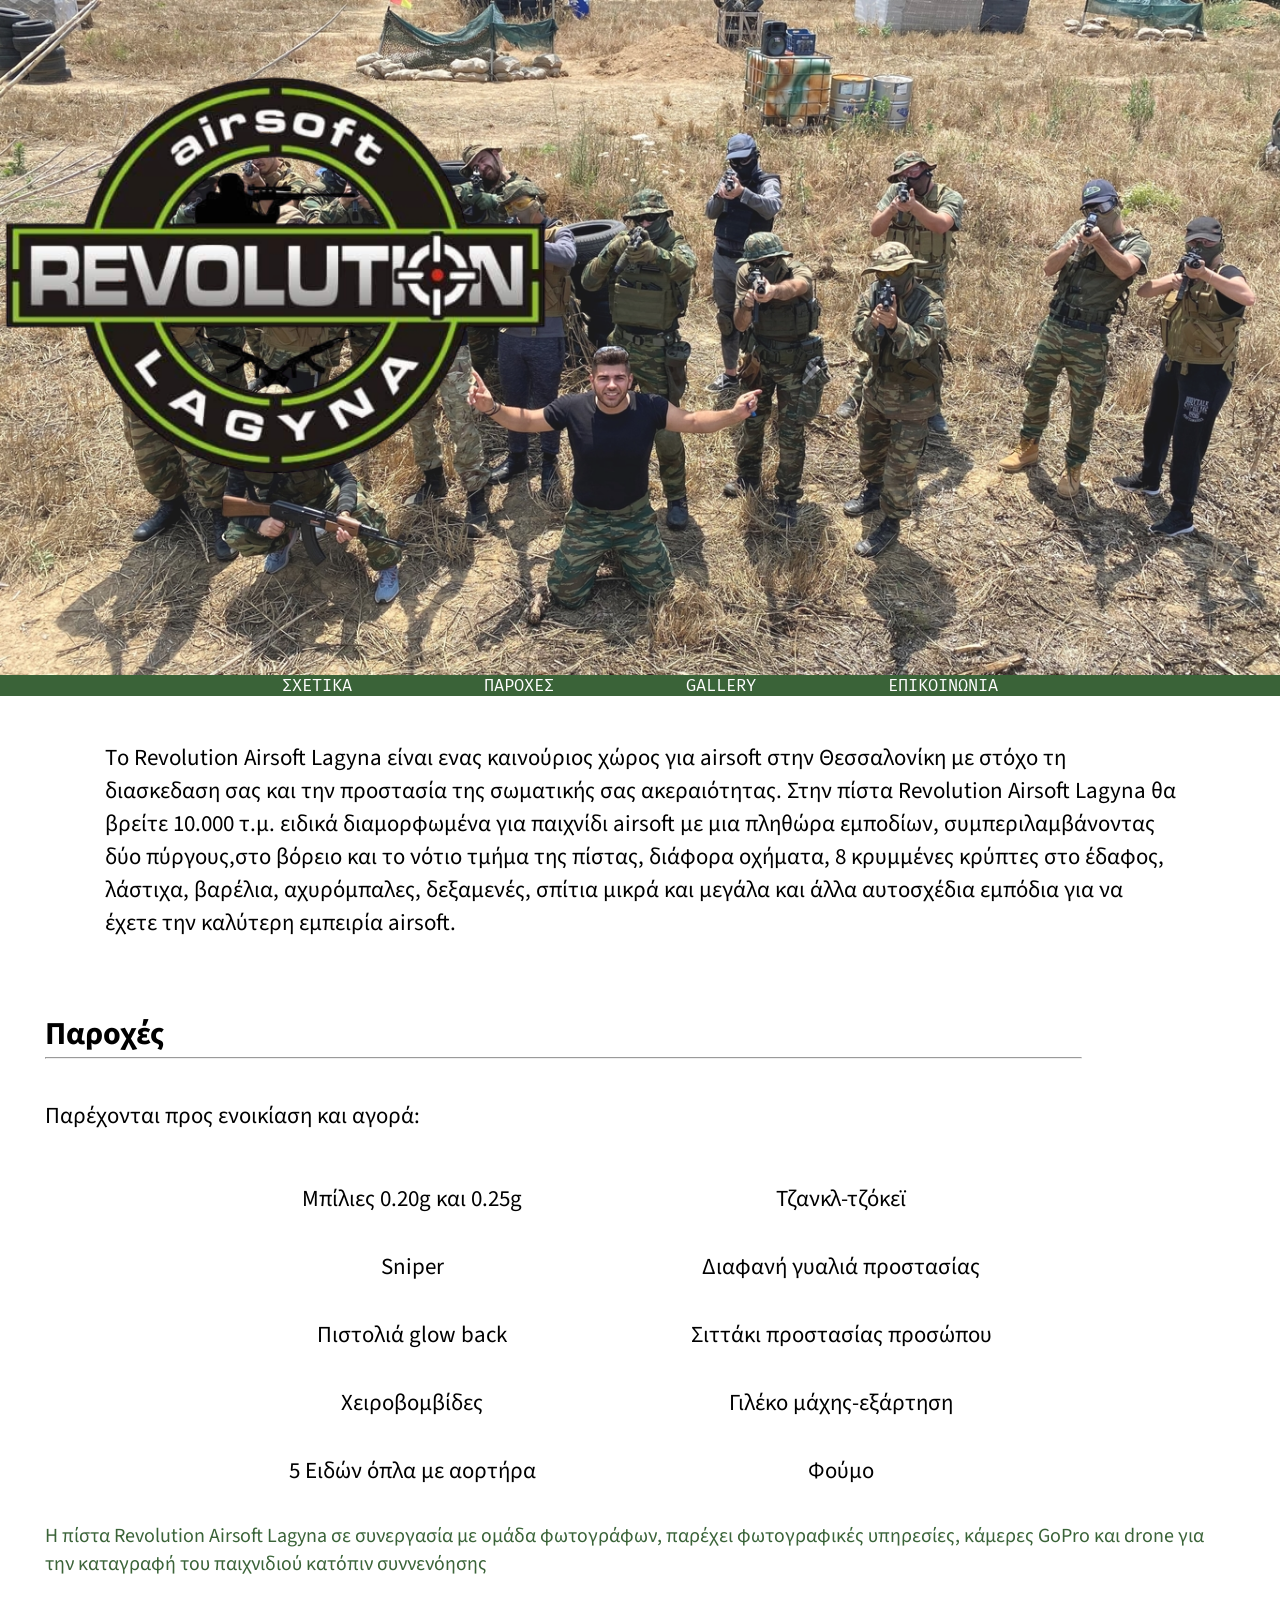
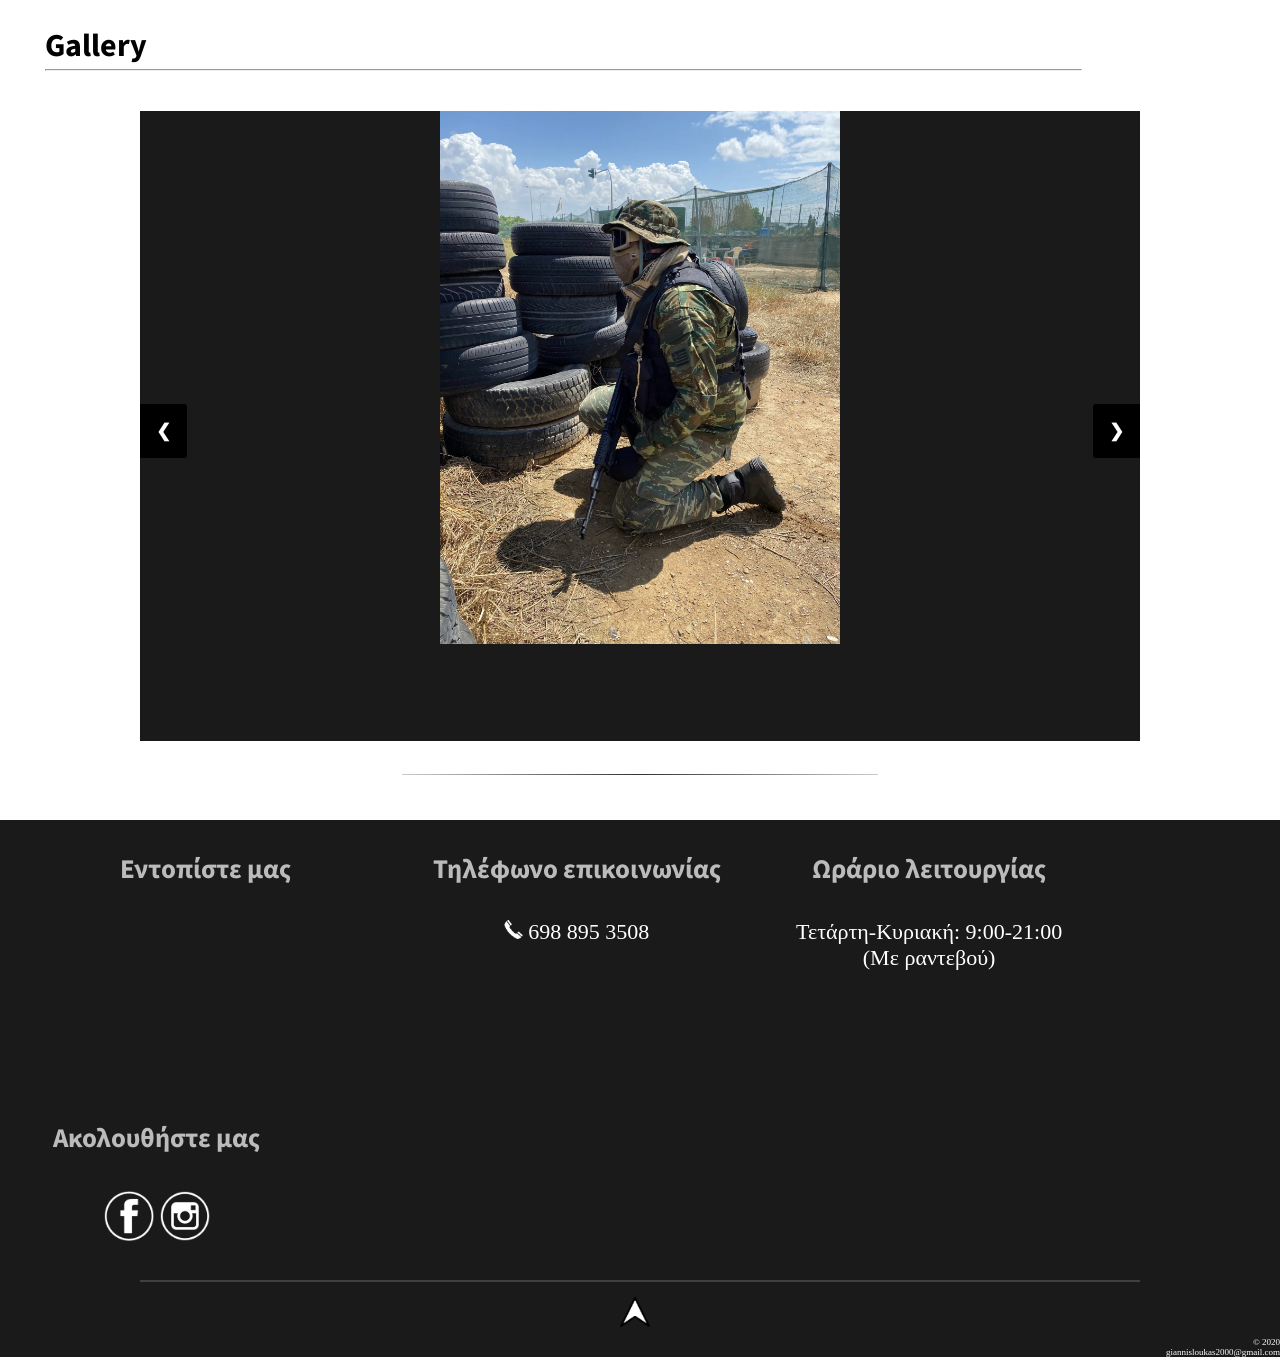
<file: index.html>
<!doctype html>
<html>
	<head>
		<meta charset="utf-8">
		<meta name="viewport" content="width=device-width, initial-scale=1.0">
		<title>Revolution Airsoft Lagyna</title>
         <link rel="stylesheet" href="revcss.css">
		<link href="https://fonts.googleapis.com/css?family=Fira+Mono|Ubuntu+Condensed&display=swap" rel="stylesheet">
		<link href="https://fonts.googleapis.com/css2?family=Source+Sans+Pro:wght@400&display=swap" rel="stylesheet"> 
		<link href="https://fonts.googleapis.com/css2?family=Open+Sans:wght@600&display=swap" rel="stylesheet">

		<link rel="shortcut icon" type="image/x-icon" href="images/revico.ico">
        </head>
	<body>
	  
		<div id="slider">
			 <div id="logo" id="top"><img src="images/logo.png"></div><figure>
				<img src="images/slide1.1150.jpg">
				<img src="images/slide2.1150.jpeg">
				<img src="images/slide3.1150.jpeg">
				<img src="images/slide4.1150.jpg">
				<img src="images/slide1.1150.jpg">
			</figure>
		</div>
		<nav><li><a href="#about">ΣΧΕΤΙΚΑ</a></li>
            <li><a href="#paroxes">ΠΑΡΟΧΕΣ</a></li>
            <li><a href="#gallery">GALLERY</a></li>
            <li><a href="#contact">ΕΠΙΚΟΙΝΩΝΙΑ</a></li></nav>
		<div id="about">

			<div class="content">Tο Revolution Airsoft Lagyna είναι ενας καινούριος χώρος για airsoft στην Θεσσαλονίκη με στόχο τη διασκεδαση σας και την προστασία της σωματικής σας ακεραιότητας. Στην πίστα Revolution Airsoft Lagyna θα βρείτε 10.000 τ.μ. ειδικά διαμορφωμένα για παιχνίδι airsoft με μια πληθώρα εμποδίων, συμπεριλαμβάνοντας δύο πύργους,στο βόρειο και το νότιο τμήμα της πίστας, διάφορα οχήματα, 8 κρυμμένες κρύπτες στο έδαφος, λάστιχα, βαρέλια, αχυρόμπαλες, δεξαμενές, σπίτια μικρά και μεγάλα και άλλα αυτοσχέδια εμπόδια για να έχετε την καλύτερη εμπειρία airsoft.
</div>
		</div>
		
		<div id="paroxes" class="content"><h2>Παροχές</h2><hr class="wid">
		Παρέχονται προς ενοικίαση και αγορά:<br>
			<div id="pxs">
			
			<div id="list">	
			<div id="col1">
			<span class="cool-link">Μπίλιες 0.20g και 0.25g</span><br>	
			<span class="cool-link">Sniper</span><br>
			<span class="cool-link">Πιστολιά glow back</span><br>
			<span class="cool-link">Χειροβομβίδες</span><br>
			<span class="cool-link">5 Ειδών όπλα με αορτήρα</span><br></div>
			<div id="col2"><span class="cool-link">Τζανκλ-τζόκεϊ</span><br>
			<span class="cool-link">Διαφανή γυαλιά προστασίας</span><br>
			<span class="cool-link">Σιττάκι προστασίας προσώπου</span><br>
			<span class="cool-link">Γιλέκο μάχης-εξάρτηση</span><br>
			<span class="cool-link">Φούμο</span><br></div>
			</div>
				<div id="photo">Η πίστα Revolution Airsoft Lagyna σε συνεργασία με ομάδα φωτογράφων, παρέχει φωτογραφικές υπηρεσίες, κάμερες GoPro και drone για την καταγραφή του παιχνιδιού κατόπιν συννενόησης</div>
			</div>
		</div>
		<div id="gallery">
			<h2>Gallery</h2><hr class="wid">
		<div class="slideshow-container">

  <!-- Full-width images with number and caption text -->
  
			
  <div class="mySlides fade">
   
    <img src="images/150/image00001150.jpeg" >
  </div>

  <div class="mySlides fade">
    
    <img src="images/150/image00002150.jpeg" > 
  </div>

  <div class="mySlides fade">

    <img src="images/150/image00003150.jpeg" >
  </div>
                
    <div class="mySlides fade">
   
    <img src="images/150/image00004150.jpeg" >
  </div> 
  <div class="mySlides fade">
   
    <img src="images/150/image00005150.jpeg" >
  </div>
  <div class="mySlides fade">
   
    <img src="images/150/image00006150.jpeg" >
  </div>		
			
	<div class="mySlides fade">
   
    <img src="images/150/image00013150.jpeg" >
  </div>
	<div class="mySlides fade">
   
    <img src="images/150/image00028150.jpeg" >
  </div>
			
	<div class="mySlides fade">
   
    <img src="images/150/image00014150.jpeg" >
  </div>
			
	<div class="mySlides fade">
   
    <img src="images/150/image00015150.jpeg" >
  </div>
			
	<div class="mySlides fade">
   
    <img src="images/150/image00016150.jpeg">
  </div>
	<div class="mySlides fade">
   
    <img src="images/150/image00009150.jpeg" >
  </div>		
	<div class="mySlides fade">
   
    <img src="images/150/image00017150.jpeg" >
  </div>
			
	<div class="mySlides fade">
   
    <img src="images/150/image00020150.jpeg" >
  </div>
			
			
	<div class="mySlides fade">
   
    <img src="images/150/image00032150.jpeg" >
  </div>
			
		

  <!-- Next and previous buttons -->
  <a class="prev" onclick="plusSlides(-1)">&#10094;</a>
  <a class="next" onclick="plusSlides(1)">&#10095;</a>
</div>
<br>

<!-- The dots/circles -->
<hr id="gal">
		</div>
		
		<div id="contact">
			<div id="space"><div class="epik"><h2>Εντοπίστε μας</h2><div class="mapouter"><div class="gmap_canvas"><iframe width="304" height="170" id="gmap_canvas" src="https://maps.google.com/maps?q=Revolution%20Airsoft%20lagyna&t=&z=13&ie=UTF8&iwloc=&output=embed" frameborder="0" scrolling="no" marginheight="0" marginwidth="0"></iframe></div><style>.mapouter{position:relative;text-align:right;height:170px;width:304px;}.gmap_canvas {overflow:hidden;background:none!important;height:170px;width:304px;}</style></div></div>
		<div class="epik">
			<h2>Τηλέφωνο επικοινωνίας</h2><img class="phone"src="images/phone.png"> 698 895 3508</div>
		
		<div class="epik"><h2>Ωράριο λειτουργίας</h2>Τετάρτη-Κυριακή: 9:00-21:00<br>(Με ραντεβού)</div>
		
		<div class="epik">
			<h2>Ακολουθήστε μας</h2><a href="https://www.facebook.com/Revolution-Airsoft-Lagyna-101765044544521"><img class="follow"src="images/fb.png"></a><a href="https://www.instagram.com/revolutionairsoftlagyna/"><img class="follow"src="images/insta.png"></a></div>
			</div><hr class="fad">
		 <a id="panw" href="#top"><img src="images/arrow.png"></a>
    <div id="tag">&#169; 2020<br>giannisloukas2000@gmail.com</div>
		</div>

  <script src="revjs.js"></script>       
	</body>
</html>
</file>
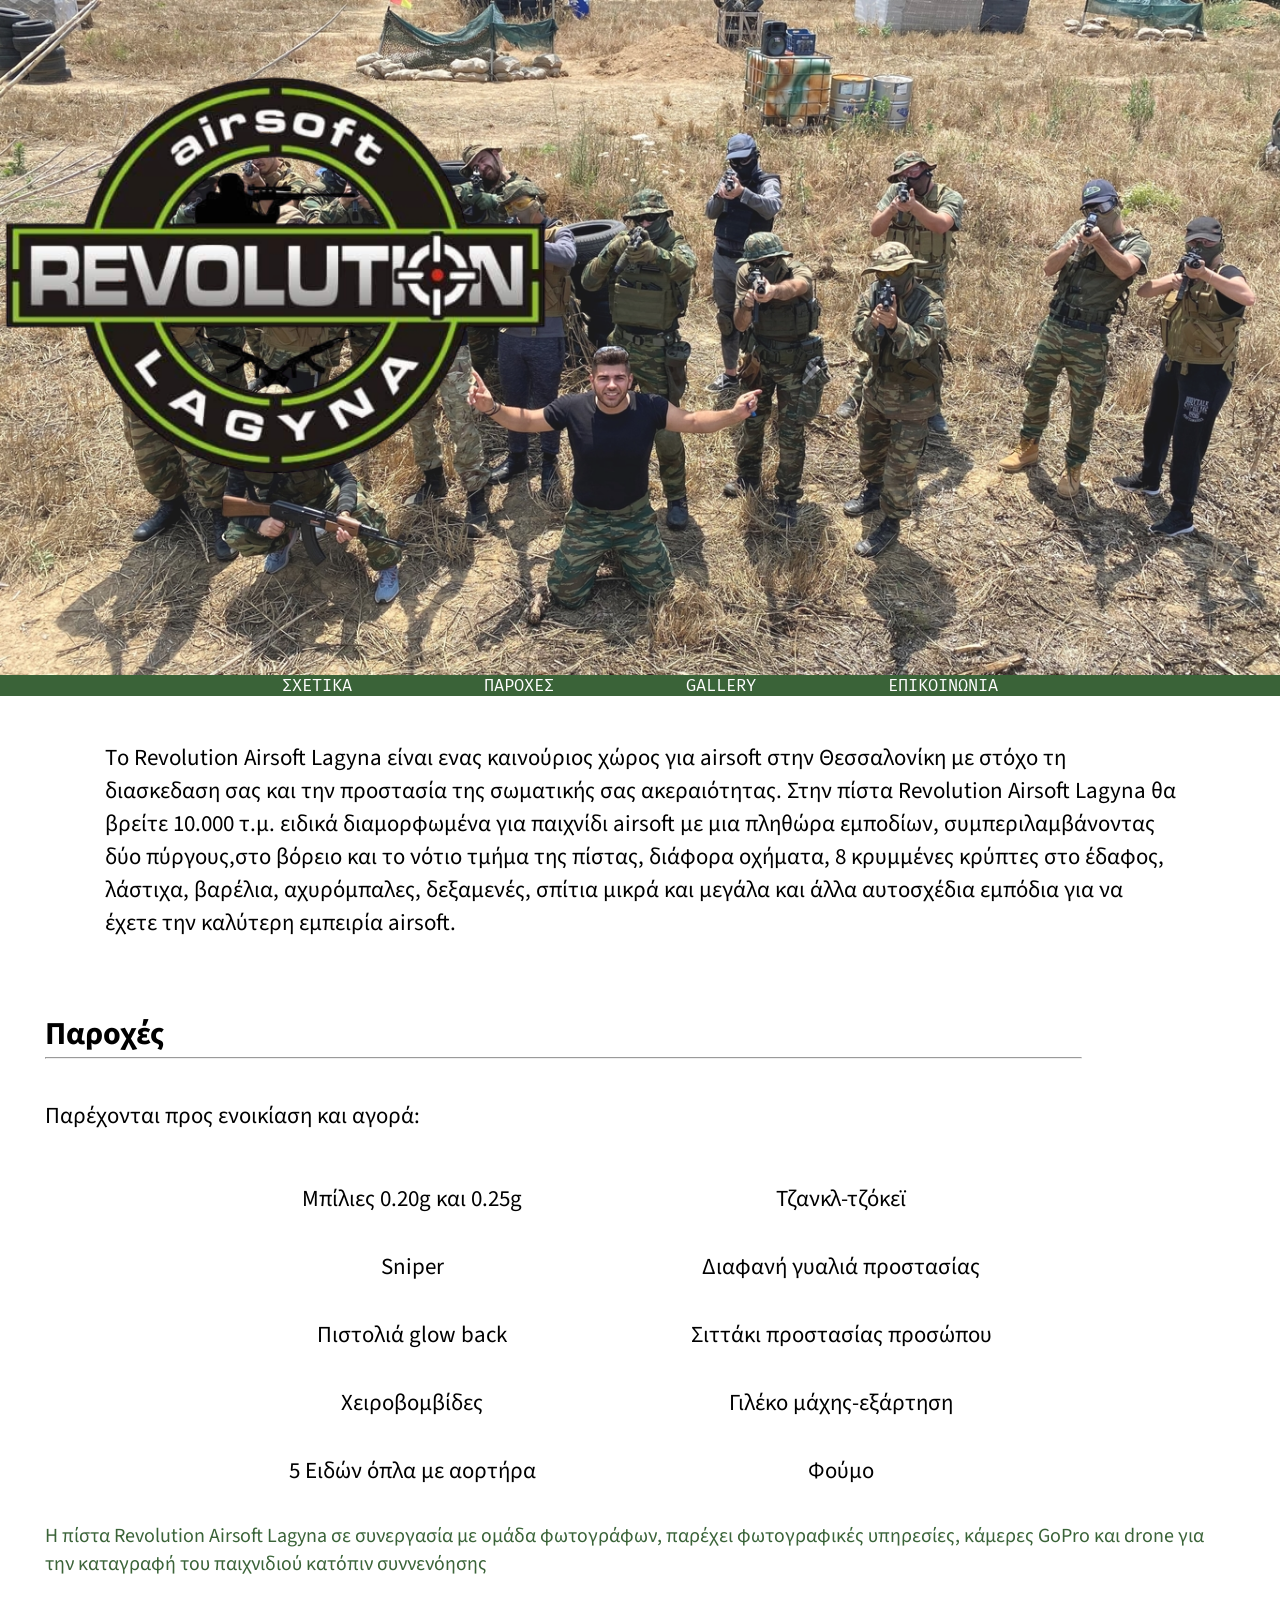
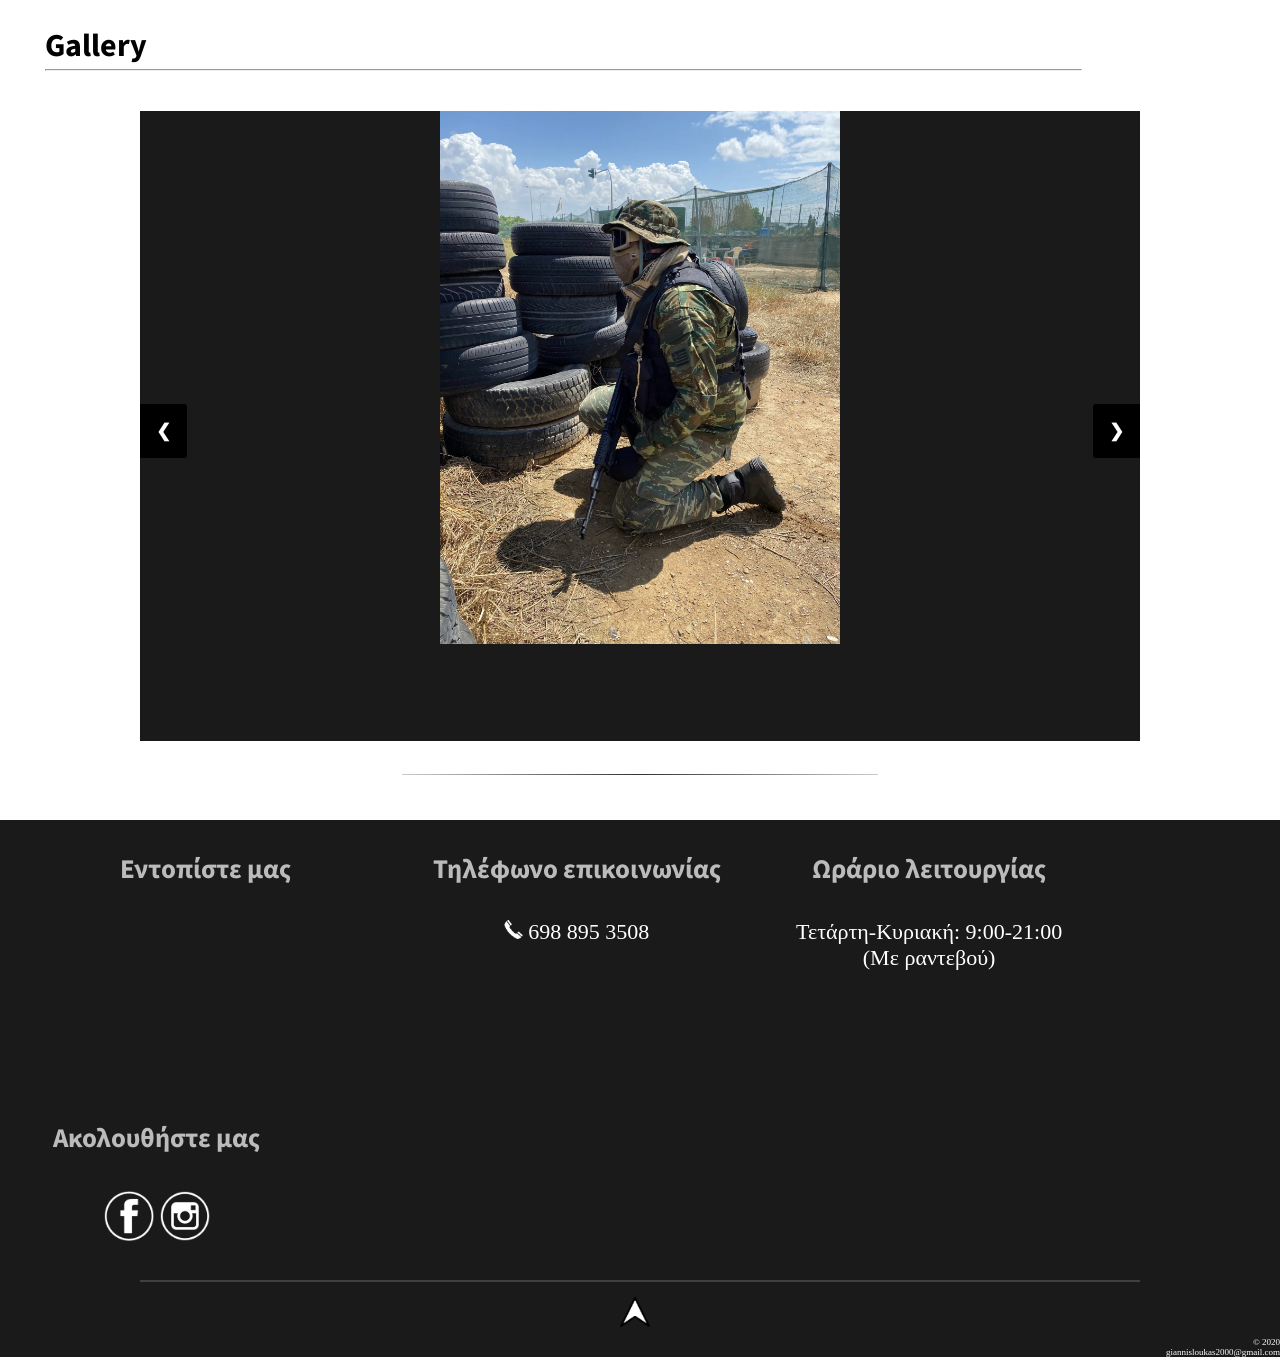
<file: Revolution/index.html>
<!doctype html>
<html>
	<head>
		<meta charset="utf-8">
		<meta name="viewport" content="width=device-width, initial-scale=1.0">
		<title>Revolution Airsoft Lagyna</title>
         <link rel="stylesheet" href="revcss.css">
		<link href="https://fonts.googleapis.com/css?family=Fira+Mono|Ubuntu+Condensed&display=swap" rel="stylesheet">
		<link href="https://fonts.googleapis.com/css2?family=Source+Sans+Pro:wght@400&display=swap" rel="stylesheet"> 
		<link href="https://fonts.googleapis.com/css2?family=Open+Sans:wght@600&display=swap" rel="stylesheet">

		<link rel="shortcut icon" type="image/x-icon" href="images/revico.ico">
        </head>
	<body>
	  
		<div id="slider">
			 <div id="logo" id="top"><img src="images/logo.png"></div><figure>
				<img src="images/slide1.1150.jpg">
				<img src="images/slide2.1150.jpeg">
				<img src="images/slide3.1150.jpeg">
				<img src="images/slide4.1150.jpg">
				<img src="images/slide1.1150.jpg">
			</figure>
		</div>
		<nav><li><a href="#about">ΣΧΕΤΙΚΑ</a></li>
            <li><a href="#paroxes">ΠΑΡΟΧΕΣ</a></li>
            <li><a href="#gallery">GALLERY</a></li>
            <li><a href="#contact">ΕΠΙΚΟΙΝΩΝΙΑ</a></li></nav>
		<div id="about">

			<div class="content">Tο Revolution Airsoft Lagyna είναι ενας καινούριος χώρος για airsoft στην Θεσσαλονίκη με στόχο τη διασκεδαση σας και την προστασία της σωματικής σας ακεραιότητας. Στην πίστα Revolution Airsoft Lagyna θα βρείτε 10.000 τ.μ. ειδικά διαμορφωμένα για παιχνίδι airsoft με μια πληθώρα εμποδίων, συμπεριλαμβάνοντας δύο πύργους,στο βόρειο και το νότιο τμήμα της πίστας, διάφορα οχήματα, 8 κρυμμένες κρύπτες στο έδαφος, λάστιχα, βαρέλια, αχυρόμπαλες, δεξαμενές, σπίτια μικρά και μεγάλα και άλλα αυτοσχέδια εμπόδια για να έχετε την καλύτερη εμπειρία airsoft.
</div>
		</div>
		
		<div id="paroxes" class="content"><h2>Παροχές</h2><hr class="wid">
		Παρέχονται προς ενοικίαση και αγορά:<br>
			<div id="pxs">
			
			<div id="list">	
			<div id="col1">
			<span class="cool-link">Μπίλιες 0.20g και 0.25g</span><br>	
			<span class="cool-link">Sniper</span><br>
			<span class="cool-link">Πιστολιά glow back</span><br>
			<span class="cool-link">Χειροβομβίδες</span><br>
			<span class="cool-link">5 Ειδών όπλα με αορτήρα</span><br></div>
			<div id="col2"><span class="cool-link">Τζανκλ-τζόκεϊ</span><br>
			<span class="cool-link">Διαφανή γυαλιά προστασίας</span><br>
			<span class="cool-link">Σιττάκι προστασίας προσώπου</span><br>
			<span class="cool-link">Γιλέκο μάχης-εξάρτηση</span><br>
			<span class="cool-link">Φούμο</span><br></div>
			</div>
				<div id="photo">Η πίστα Revolution Airsoft Lagyna σε συνεργασία με ομάδα φωτογράφων, παρέχει φωτογραφικές υπηρεσίες, κάμερες GoPro και drone για την καταγραφή του παιχνιδιού κατόπιν συννενόησης</div>
			</div>
		</div>
		<div id="gallery">
			<h2>Gallery</h2><hr class="wid">
		<div class="slideshow-container">

  <!-- Full-width images with number and caption text -->
  
			
  <div class="mySlides fade">
   
    <img src="images/150/image00001150.jpeg" >
  </div>

  <div class="mySlides fade">
    
    <img src="images/150/image00002150.jpeg" > 
  </div>

  <div class="mySlides fade">

    <img src="images/150/image00003150.jpeg" >
  </div>
                
    <div class="mySlides fade">
   
    <img src="images/150/image00004150.jpeg" >
  </div> 
  <div class="mySlides fade">
   
    <img src="images/150/image00005150.jpeg" >
  </div>
  <div class="mySlides fade">
   
    <img src="images/150/image00006150.jpeg" >
  </div>		
			
	<div class="mySlides fade">
   
    <img src="images/150/image00013150.jpeg" >
  </div>
	<div class="mySlides fade">
   
    <img src="images/150/image00028150.jpeg" >
  </div>
			
	<div class="mySlides fade">
   
    <img src="images/150/image00014150.jpeg" >
  </div>
			
	<div class="mySlides fade">
   
    <img src="images/150/image00015150.jpeg" >
  </div>
			
	<div class="mySlides fade">
   
    <img src="images/150/image00016150.jpeg">
  </div>
	<div class="mySlides fade">
   
    <img src="images/150/image00009150.jpeg" >
  </div>		
	<div class="mySlides fade">
   
    <img src="images/150/image00017150.jpeg" >
  </div>
			
	<div class="mySlides fade">
   
    <img src="images/150/image00020150.jpeg" >
  </div>
			
			
	<div class="mySlides fade">
   
    <img src="images/150/image00032150.jpeg" >
  </div>
			
		

  <!-- Next and previous buttons -->
  <a class="prev" onclick="plusSlides(-1)">&#10094;</a>
  <a class="next" onclick="plusSlides(1)">&#10095;</a>
</div>
<br>

<!-- The dots/circles -->
<hr id="gal">
		</div>
		
		<div id="contact">
			<div id="space"><div class="epik"><h2>Εντοπίστε μας</h2><div class="mapouter"><div class="gmap_canvas"><iframe width="304" height="170" id="gmap_canvas" src="https://maps.google.com/maps?q=Revolution%20Airsoft%20lagyna&t=&z=13&ie=UTF8&iwloc=&output=embed" frameborder="0" scrolling="no" marginheight="0" marginwidth="0"></iframe></div><style>.mapouter{position:relative;text-align:right;height:170px;width:304px;}.gmap_canvas {overflow:hidden;background:none!important;height:170px;width:304px;}</style></div></div>
		<div class="epik">
			<h2>Τηλέφωνο επικοινωνίας</h2><img class="phone"src="images/phone.png"> 698 895 3508</div>
		
		<div class="epik"><h2>Ωράριο λειτουργίας</h2>Τετάρτη-Κυριακή: 9:00-21:00<br>(Με ραντεβού)</div>
		
		<div class="epik">
			<h2>Ακολουθήστε μας</h2><a href="https://www.facebook.com/Revolution-Airsoft-Lagyna-101765044544521"><img class="follow"src="images/fb.png"></a><a href="https://www.instagram.com/revolutionairsoftlagyna/"><img class="follow"src="images/insta.png"></a></div>
			</div><hr class="fad">
		 <a id="panw" href="#top"><img src="images/arrow.png"></a>
    <div id="tag">&#169; 2020<br>giannisloukas2000@gmail.com</div>
		</div>

  <script src="revjs.js"></script>       
	</body>
</html>
</file>
<file: revcss.css>
@font-face{
    font-family: 'Fira Mono', monospace;
}
@font-face{
	font-family: 'Source Sans Pro', sans-serif;
}
@font-face{
	font-family: 'Open Sans', sans-serif;
}
html,body{
	margin: 0;
	background-color: white;
	padding: 0;
	color: black;
	scroll-behavior: smooth;
	overflow-x: hidden;
}
#navmenu{
	background-color: white;
	position: absolute;
}
.header{
	background-color: white;
	margin: 0;
	display: none;
	align-content: center;
	position: relative;
	border-bottom: 1px solid black;
	padding-bottom: 2px;
}

.header img:not(#Logo){
	height: 10vw;
	width: auto;
	text-align: center;
	align-self: center;
	margin: auto;
	display: inline;
	position: absolute;
	bottom: 0;
	left: 0;
}
#Logo{
	 display: block;
  	margin-left: auto;
  	margin-right: auto;
  	width: 16%;
	height: auto;
}
li:not(nav li){
    font-size: 23px;
    display: none;
    background-color: #141413;
    border-radius: 2px;
    
}

a{
    display: inline-block;
    color: white;
    text-decoration: none;
    font-weight: lighter;
    font-size: 17px;
    font-family: 'Fira Mono';    
    padding: 0px 5px;
}
.cool-link::after{
    content: "";
    display: block;
    width: 0;
    height: 2px;
    background:  #3a6338;
    transition: width .3s;
}
.cool-link:hover::after{
    width: 100%;
    transition: width .3s;
}


#Logo{
	text-align: center;
}
hr{
	margin: 0;
}
.wid{
	text-align: left;
	width: 87%;
	margin-bottom: 40px;
	color: black;
}
.fad{
    border: 1px solid #3d423e;
	width: 78%;
	text-align: center;
	margin: auto;
	margin-top: 30px;
}
#slider{
	overflow: hidden;
	height: 75vh;
	background-attachment: fixed;
	display: block;
}

#slider figure{
	position: relative;
	width: 500%;
	margin: 0;
	left: 0;
	animation: 20s slider infinite;
	
}
#slider figure img{
	width: 20%;
	float: left;
	opacity: .90;
}
@keyframes slider{
	0%{left: 0px;}
	20%{left: 0px;}
	25%{left: -100%;}
	45%{left: -100%;}
	50%{left: -200%;}
	70%{left: -200%;}
	75%{left: -300%;}
	95%{left: -300%;}
	100%{left: -400%;}
	}
#logo{
	position: absolute;
	z-index: 10;
	width: 34.4%;
	height: 29%;
	padding-top: 10px;
}
nav{
	background-color: #3a6338;
	text-align: center;
}
nav li{
	display: inline;
	color: white;
	padding-right: 5%;
	padding-left: 5%;
	text-align: center;
	margin: auto;
	
}
nav li a:hover{
	background-color: white;
	color: black;
	opacity: .95;
}
a{
    display: inline-block;
    color: white;
	text-decoration: none;
    font-weight: lighter;
    font-size: 17px;
    font-family: 'Fira Mono';    
    padding: 0px;
	-webkit-transition: all  ease-out .1s;
	-moz-transition: all  ease .1s;
	-o-transition: all  ease .1s;
	transition:  all  ease .1s;
}
#logo img{
	padding-top: 0;
	height: 61vh;
	width: 61vh;
}
#about,#gallery,#paroxes{
	margin: 45px;
	color: black;
	font-size: 23px;
	font-family: 'Source Sans Pro';
}
#contact h2{
	font-family: 'Source Sans Pro', sans-serif;
	font-size: 27px;
	opacity: .7;
}
h2{
	font-size: 32px;
	margin-bottom: 0px;
	font-weight: bold;

}
.content{
	margin-left: 5%;
	margin-right: 5%;
	align-content: center;
}
#contact{
    background-color: #1a1a1a;
	align-content: center;
	margin: auto;
    margin-top: 5px;
	color: white;
	font-size: 22px;
	font-family: 'Ubuntu Condensed';
}
#contact h2{
	padding-bottom: 30px;
}
.epik{
  margin-left: auto;
  margin-right: auto;
  text-align: center;
  padding-top: 8px;
  vertical-align:top;
  display: inline-block;
  padding-left: 35px;
  padding-right: 35px;
	}
#space{
		align-self: center;
		margin-left: 18px;
		margin-right: 18px;
		align-content: center;
		align-items: center;
	}

/* Slideshow container */
.slideshow-container {
    max-width: 1000px;
	height: 70vh;
	position: relative;
    margin: auto;
	background-color: #1a1a1a;
	overflow: hidden;

}

/* Hide the images by default */
.mySlides {
    display: none;
	text-align: center;
}
.mySlides img{
	width: 40%;
}

/* Next & previous buttons */
.prev, .next {
    cursor: pointer;
    position: absolute;
    top: 50%;
    width: auto;
    margin-top: -22px;
    padding: 16px;
    color: white;
    font-weight: bold;
    font-size: 18px;
    transition: 0.6s ease;
    border-radius: 0 3px 3px 0;
    user-select: none;
	background-color: rgba(0,0,0,1);
}

/* Position the "next button" to the right */
.next {
    right: 0;
    border-radius: 3px 0 0 3px;
}

/* On hover, add a black background color with a little bit see-through */
.prev:hover, .next:hover {
    background-color: rgba(0,0,0,0.5);
}


/* The dots/bullets/indicators */
.dot {
    cursor: pointer;
    height: 8px;
    width: 8px;
    margin: 0 2px;
    background-color: #bbb;
    border-radius: 50%;
    display: inline-block;
    transition: background-color 0.6s ease;
}

.active, .dot:hover {
    background-color: #717171;
}

/* Fading animation */
.fade {
    -webkit-animation-name: fade;
    -webkit-animation-duration: 1.5s;
    animation-name: fade;
    animation-duration: 1.5s;
}

@-webkit-keyframes fade {
    from {opacity: .4}
    to {opacity: 1}
}

@keyframes fade {
    from {opacity: .4}
    to {opacity: 1}
}
.phone{
    width: 19px;
    height: 19px;
}
.follow{
	height: 50px;
	width: 50px;
	padding: 3px;
}
.follow:hover{
	opacity: 70%;
}
#panw{
    height: 40px;
    width: 40px;
    display: block;
    margin-left: auto;
    margin-right: auto;
    margin-top: 15px;
    border-radius: 25px;
}
#panw:hover{
	opacity: 70%;
}

#list{
	padding-top: 50px;
	text-align: center;
	vertical-align: top;
}
#col1{
	padding-right: 150px;
}
#col1,#col2{
	display: inline-block;
	vertical-align: top;
}

#tag{
    bottom: 0;
    right: 0;
    text-align: right;
    font-size: 9px;
    font-family: 'Ubuntu Condensed';
    color: white;
}
a img{
        height: 30px;
        width: 30px;
    }
iframe{
	margin: 0;
}

#photo{
	color: #3a6338;
	font-size: 20px;
}

#gal{
 width: 40%;
text-align: center;
	margin-left: auto;
	margin-right: auto;
	 border: 0;
    height: 1px;
    background: #333;
    background-image: linear-gradient(to right, #ccc, #333, #ccc);
}














@media screen and (max-width: 1024px){
	#slider{
		height: 100%;
	}
@media screen and (max-width: 768px){
	#slider{
		height: 55vw;
	}
	nav a{
		font-size: 12px; 
		
	}
	nav li{
		padding-right: 3%;
		padding-left: 3%;
	}
	#logo img{
		width: 110%;
		margin-left: auto;
		margin-right: auto;
		height: auto;
	}
	.epik{
  text-align: center;
  align-content: center;
  display: block;
  padding-top: 8px;
  padding-left: 0;
  padding-right: 0;
}
	#list{
		align-content: center;
		vertical-align: top;
	}
	#col1{
		padding-right: 0;
	}
	#space{
	
		margin-left: 10px;
		margin-right: 10px;	
	}
	
	.mySlides img{
		width: 60%;
	}
	.slideshow-container{
    	width: auto;
   	height: 55vw;
		object-fit: contain;
}
	
	#photo{
		text-align: center;}

	.gmap_canvas{
		position: relative;
		margin-left: auto;
		margin-right: auto;
	}
	.mapouter{
		position: relative;
		margin-left: auto;
		margin-right: auto;
	}
	
	}
</file>
<file: Revolution/revcss.css>
@font-face{
    font-family: 'Fira Mono', monospace;
}
@font-face{
	font-family: 'Source Sans Pro', sans-serif;
}
@font-face{
	font-family: 'Open Sans', sans-serif;
}
html,body{
	margin: 0;
	background-color: white;
	padding: 0;
	color: black;
	scroll-behavior: smooth;
	overflow-x: hidden;
}
#navmenu{
	background-color: white;
	position: absolute;
}
.header{
	background-color: white;
	margin: 0;
	display: none;
	align-content: center;
	position: relative;
	border-bottom: 1px solid black;
	padding-bottom: 2px;
}

.header img:not(#Logo){
	height: 10vw;
	width: auto;
	text-align: center;
	align-self: center;
	margin: auto;
	display: inline;
	position: absolute;
	bottom: 0;
	left: 0;
}
#Logo{
	 display: block;
  	margin-left: auto;
  	margin-right: auto;
  	width: 16%;
	height: auto;
}
li:not(nav li){
    font-size: 23px;
    display: none;
    background-color: #141413;
    border-radius: 2px;
    
}

a{
    display: inline-block;
    color: white;
    text-decoration: none;
    font-weight: lighter;
    font-size: 17px;
    font-family: 'Fira Mono';    
    padding: 0px 5px;
}
.cool-link::after{
    content: "";
    display: block;
    width: 0;
    height: 2px;
    background:  #3a6338;
    transition: width .3s;
}
.cool-link:hover::after{
    width: 100%;
    transition: width .3s;
}


#Logo{
	text-align: center;
}
hr{
	margin: 0;
}
.wid{
	text-align: left;
	width: 87%;
	margin-bottom: 40px;
	color: black;
}
.fad{
    border: 1px solid #3d423e;
	width: 78%;
	text-align: center;
	margin: auto;
	margin-top: 30px;
}
#slider{
	overflow: hidden;
	height: 75vh;
	background-attachment: fixed;
	display: block;
}

#slider figure{
	position: relative;
	width: 500%;
	margin: 0;
	left: 0;
	animation: 20s slider infinite;
	
}
#slider figure img{
	width: 20%;
	float: left;
	opacity: .90;
}
@keyframes slider{
	0%{left: 0px;}
	20%{left: 0px;}
	25%{left: -100%;}
	45%{left: -100%;}
	50%{left: -200%;}
	70%{left: -200%;}
	75%{left: -300%;}
	95%{left: -300%;}
	100%{left: -400%;}
	}
#logo{
	position: absolute;
	z-index: 10;
	width: 34.4%;
	height: 29%;
	padding-top: 10px;
}
nav{
	background-color: #3a6338;
	text-align: center;
}
nav li{
	display: inline;
	color: white;
	padding-right: 5%;
	padding-left: 5%;
	text-align: center;
	margin: auto;
	
}
nav li a:hover{
	background-color: white;
	color: black;
	opacity: .95;
}
a{
    display: inline-block;
    color: white;
	text-decoration: none;
    font-weight: lighter;
    font-size: 17px;
    font-family: 'Fira Mono';    
    padding: 0px;
	-webkit-transition: all  ease-out .1s;
	-moz-transition: all  ease .1s;
	-o-transition: all  ease .1s;
	transition:  all  ease .1s;
}
#logo img{
	padding-top: 0;
	height: 61vh;
	width: 61vh;
}
#about,#gallery,#paroxes{
	margin: 45px;
	color: black;
	font-size: 23px;
	font-family: 'Source Sans Pro';
}
#contact h2{
	font-family: 'Source Sans Pro', sans-serif;
	font-size: 27px;
	opacity: .7;
}
h2{
	font-size: 32px;
	margin-bottom: 0px;
	font-weight: bold;

}
.content{
	margin-left: 5%;
	margin-right: 5%;
	align-content: center;
}
#contact{
    background-color: #1a1a1a;
	align-content: center;
	margin: auto;
    margin-top: 5px;
	color: white;
	font-size: 22px;
	font-family: 'Ubuntu Condensed';
}
#contact h2{
	padding-bottom: 30px;
}
.epik{
  margin-left: auto;
  margin-right: auto;
  text-align: center;
  padding-top: 8px;
  vertical-align:top;
  display: inline-block;
  padding-left: 35px;
  padding-right: 35px;
	}
#space{
		align-self: center;
		margin-left: 18px;
		margin-right: 18px;
		align-content: center;
		align-items: center;
	}

/* Slideshow container */
.slideshow-container {
    max-width: 1000px;
	height: 70vh;
	position: relative;
    margin: auto;
	background-color: #1a1a1a;
	overflow: hidden;

}

/* Hide the images by default */
.mySlides {
    display: none;
	text-align: center;
}
.mySlides img{
	width: 40%;
}

/* Next & previous buttons */
.prev, .next {
    cursor: pointer;
    position: absolute;
    top: 50%;
    width: auto;
    margin-top: -22px;
    padding: 16px;
    color: white;
    font-weight: bold;
    font-size: 18px;
    transition: 0.6s ease;
    border-radius: 0 3px 3px 0;
    user-select: none;
	background-color: rgba(0,0,0,1);
}

/* Position the "next button" to the right */
.next {
    right: 0;
    border-radius: 3px 0 0 3px;
}

/* On hover, add a black background color with a little bit see-through */
.prev:hover, .next:hover {
    background-color: rgba(0,0,0,0.5);
}


/* The dots/bullets/indicators */
.dot {
    cursor: pointer;
    height: 8px;
    width: 8px;
    margin: 0 2px;
    background-color: #bbb;
    border-radius: 50%;
    display: inline-block;
    transition: background-color 0.6s ease;
}

.active, .dot:hover {
    background-color: #717171;
}

/* Fading animation */
.fade {
    -webkit-animation-name: fade;
    -webkit-animation-duration: 1.5s;
    animation-name: fade;
    animation-duration: 1.5s;
}

@-webkit-keyframes fade {
    from {opacity: .4}
    to {opacity: 1}
}

@keyframes fade {
    from {opacity: .4}
    to {opacity: 1}
}
.phone{
    width: 19px;
    height: 19px;
}
.follow{
	height: 50px;
	width: 50px;
	padding: 3px;
}
.follow:hover{
	opacity: 70%;
}
#panw{
    height: 40px;
    width: 40px;
    display: block;
    margin-left: auto;
    margin-right: auto;
    margin-top: 15px;
    border-radius: 25px;
}
#panw:hover{
	opacity: 70%;
}

#list{
	padding-top: 50px;
	text-align: center;
	vertical-align: top;
}
#col1{
	padding-right: 150px;
}
#col1,#col2{
	display: inline-block;
	vertical-align: top;
}

#tag{
    bottom: 0;
    right: 0;
    text-align: right;
    font-size: 9px;
    font-family: 'Ubuntu Condensed';
    color: white;
}
a img{
        height: 30px;
        width: 30px;
    }
iframe{
	margin: 0;
}

#photo{
	color: #3a6338;
	font-size: 20px;
}

#gal{
 width: 40%;
text-align: center;
	margin-left: auto;
	margin-right: auto;
	 border: 0;
    height: 1px;
    background: #333;
    background-image: linear-gradient(to right, #ccc, #333, #ccc);
}














@media screen and (max-width: 1024px){
	#slider{
		height: 100%;
	}
@media screen and (max-width: 768px){
	#slider{
		height: 55vw;
	}
	nav a{
		font-size: 12px; 
		
	}
	nav li{
		padding-right: 3%;
		padding-left: 3%;
	}
	#logo img{
		width: 110%;
		margin-left: auto;
		margin-right: auto;
		height: auto;
	}
	.epik{
  text-align: center;
  align-content: center;
  display: block;
  padding-top: 8px;
  padding-left: 0;
  padding-right: 0;
}
	#list{
		align-content: center;
		vertical-align: top;
	}
	#col1{
		padding-right: 0;
	}
	#space{
	
		margin-left: 10px;
		margin-right: 10px;	
	}
	
	.mySlides img{
		width: 60%;
	}
	.slideshow-container{
    	width: auto;
   	height: 55vw;
		object-fit: contain;
}
	
	#photo{
		text-align: center;}

	.gmap_canvas{
		position: relative;
		margin-left: auto;
		margin-right: auto;
	}
	.mapouter{
		position: relative;
		margin-left: auto;
		margin-right: auto;
	}
	
	}
</file>
